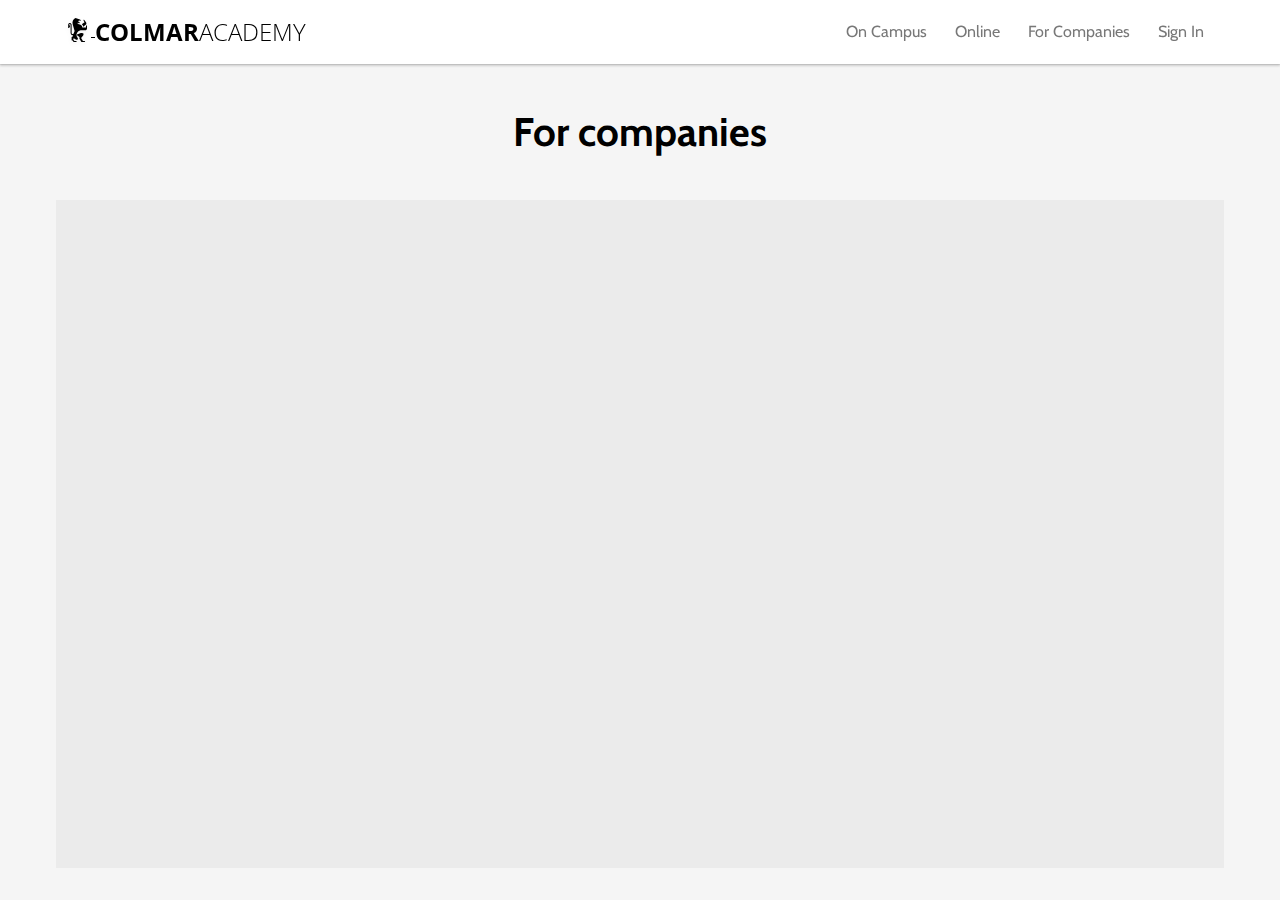
<file: for-companies.html>
<!DOCTYPE html>
<html lang="en" dir="ltr">
  <head>
    <meta charset="utf-8">
    <meta name="viewport" content="width=device-width, initial-scale=1.0">
    <link rel="stylesheet" href="./resources/css/reset.css" type="text/css">
    <link rel="stylesheet" href="./resources/css/style.css" type="text/css">
    <link rel="icon" href="./resources/assets/images/favicon.ico" type="image/x-icon">
    <link href="https://fonts.googleapis.com/css?family=Open+Sans:300,700" rel="stylesheet">
    <link href="https://fonts.googleapis.com/css?family=Cabin:400,700" rel="stylesheet">
    <link rel="stylesheet" href="https://use.fontawesome.com/releases/v5.2.0/css/all.css" integrity="sha384-hWVjflwFxL6sNzntih27bfxkr27PmbbK/iSvJ+a4+0owXq79v+lsFkW54bOGbiDQ" crossorigin="anonymous">
    <title>Colmar Academy</title>
  </head>
  <body>

    <!-- HEADER SECTION -->
    <header class="header-section">
      <div class="content-wrapper flex">
          <!-- Logo -->
          <div class="logo-desktop">
            <a href="./index.html">
              <div class="img-container">
                <img src="./resources/assets/images/ic-logo.svg" alt="Colmar Academy Logo">
              </div>
              <p class="brand-name"><span>Colmar</span>Academy</p>
            </a>
          </div>

          <!-- Navigation -->
          <nav class="nav-desktop">
            <ul role="presentation">
              <li><a class="nav-desktop-btn" href="./on-campus.html"><span>on campus</span></a></li>
              <li><a class="nav-desktop-btn" href="./online.html">online</a></li>
              <li><a class="nav-desktop-btn" href="./for-companies.html">for companies</a></li>
              <li><a class="nav-desktop-btn" href="./sign-in.html">sign in</a></li>
            </ul>
          </nav>

          <nav class="nav-mobile">
            <ul role="presentation">
              <li><a class="nav-mobile-btn" href="./index.html">
                <div class="img-container">
                  <img src="./resources/assets/images/ic-logo.svg" alt="Colmar Academy Logo">
                </div></a>
              </li>
              <li><a class="nav-mobile-btn" href="./on-campus.html">
                <div class="img-container">
                  <img src="./resources/assets/images/ic-on-campus.svg" alt="Desk icon">
                </div></a>
              </li>
              <li><a class="nav-mobile-btn" href="./online.html">
                <div class="img-container">
                  <img src="./resources/assets/images/ic-online.svg" alt="Desktop computer icon">
                </div></a>
              </li>
              <li><a class="nav-mobile-btn" href="./sign-in.html">
                <div class="img-container">
                  <img src="./resources/assets/images/ic-login.svg" alt="User icon">
                </div></a>
              </li>
            </ul>
          </nav>

      </div>
    </header>

    <!-- TITLE SECTION -->
    <section class="title-section">
      <div class="content-wrapper">
        <div class="title-container">
          <h1 class="title">For companies</h1>
        </div>
      </div>
    </section>

    <!-- PLACEHOLDER SECTION -->
    <section class="placeholder-section">
      <div class="content-wrapper">
        <div class="placeholder-container flex">
          <i class="placeholder-content fa fa-building fa-5x"></i>
        </div>
      </div>
    </section>

  </body>
</html>
</file>
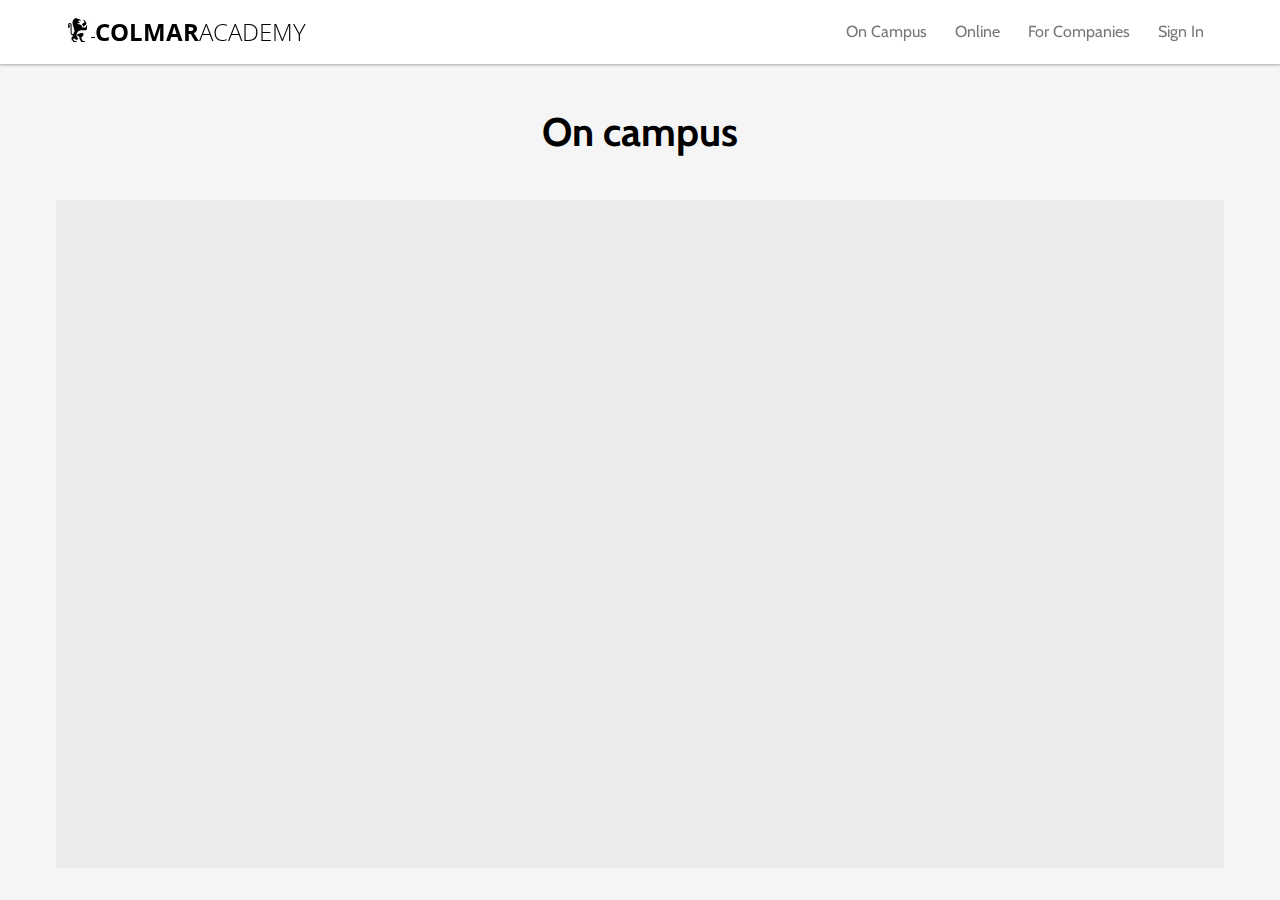
<file: on-campus.html>
<!DOCTYPE html>
<html lang="en" dir="ltr">
  <head>
    <meta charset="utf-8">
    <meta name="viewport" content="width=device-width, initial-scale=1.0">
    <link rel="stylesheet" href="./resources/css/reset.css" type="text/css">
    <link rel="stylesheet" href="./resources/css/style.css" type="text/css">
    <link rel="icon" href="./resources/assets/images/favicon.ico" type="image/x-icon">
    <link href="https://fonts.googleapis.com/css?family=Open+Sans:300,700" rel="stylesheet">
    <link href="https://fonts.googleapis.com/css?family=Cabin:400,700" rel="stylesheet">
    <link rel="stylesheet" href="https://use.fontawesome.com/releases/v5.2.0/css/all.css" integrity="sha384-hWVjflwFxL6sNzntih27bfxkr27PmbbK/iSvJ+a4+0owXq79v+lsFkW54bOGbiDQ" crossorigin="anonymous">
    <title>Colmar Academy</title>
  </head>
  <body>

    <!-- HEADER SECTION -->
    <header class="header-section">
      <div class="content-wrapper flex">
          <!-- Logo -->
          <div class="logo-desktop">
            <a href="./index.html">
              <div class="img-container">
                <img src="./resources/assets/images/ic-logo.svg" alt="Colmar Academy Logo">
              </div>
              <p class="brand-name"><span>Colmar</span>Academy</p>
            </a>
          </div>

          <!-- Navigation -->
          <nav class="nav-desktop">
            <ul role="presentation">
              <li><a class="nav-desktop-btn" href="./on-campus.html"><span>on campus</span></a></li>
              <li><a class="nav-desktop-btn" href="./online.html">online</a></li>
              <li><a class="nav-desktop-btn" href="./for-companies.html">for companies</a></li>
              <li><a class="nav-desktop-btn" href="./sign-in.html">sign in</a></li>
            </ul>
          </nav>

          <nav class="nav-mobile">
            <ul role="presentation">
              <li><a class="nav-mobile-btn" href="./index.html">
                <div class="img-container">
                  <img src="./resources/assets/images/ic-logo.svg" alt="Colmar Academy Logo">
                </div></a>
              </li>
              <li><a class="nav-mobile-btn" href="./on-campus.html">
                <div class="img-container">
                  <img src="./resources/assets/images/ic-on-campus.svg" alt="Desk icon">
                </div></a>
              </li>
              <li><a class="nav-mobile-btn" href="./online.html">
                <div class="img-container">
                  <img src="./resources/assets/images/ic-online.svg" alt="Desktop computer icon">
                </div></a>
              </li>
              <li><a class="nav-mobile-btn" href="./sign-in.html">
                <div class="img-container">
                  <img src="./resources/assets/images/ic-login.svg" alt="User icon">
                </div></a>
              </li>
            </ul>
          </nav>

      </div>
    </header>

    <!-- TITLE SECTION -->
    <section class="title-section">
      <div class="content-wrapper">
        <div class="title-container">
          <h1 class="title">On campus</h1>
        </div>
      </div>
    </section>

    <!-- PLACEHOLDER SECTION -->
    <section class="placeholder-section">
      <div class="content-wrapper">
        <div class="placeholder-container flex">
          <i class="placeholder-content fa fa-university fa-5x"></i>
        </div>
      </div>
    </section>

  </body>
</html>
</file>
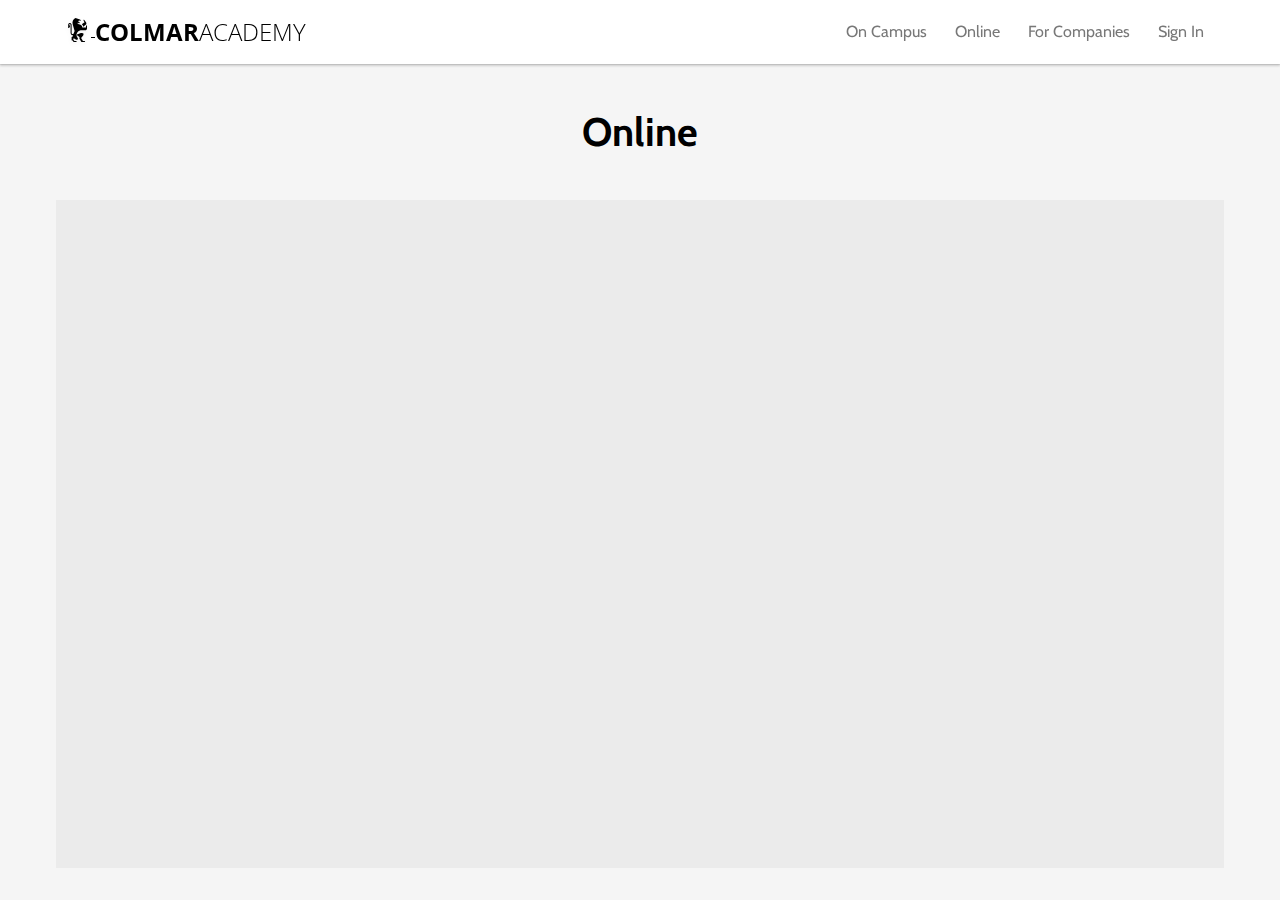
<file: online.html>
<!DOCTYPE html>
<html lang="en" dir="ltr">
  <head>
    <meta charset="utf-8">
    <meta name="viewport" content="width=device-width, initial-scale=1.0">
    <link rel="stylesheet" href="./resources/css/reset.css" type="text/css">
    <link rel="stylesheet" href="./resources/css/style.css" type="text/css">
    <link rel="icon" href="./resources/assets/images/favicon.ico" type="image/x-icon">
    <link href="https://fonts.googleapis.com/css?family=Open+Sans:300,700" rel="stylesheet">
    <link href="https://fonts.googleapis.com/css?family=Cabin:400,700" rel="stylesheet">
    <link rel="stylesheet" href="https://use.fontawesome.com/releases/v5.2.0/css/all.css" integrity="sha384-hWVjflwFxL6sNzntih27bfxkr27PmbbK/iSvJ+a4+0owXq79v+lsFkW54bOGbiDQ" crossorigin="anonymous">
    <title>Colmar Academy</title>
  </head>
  <body>

    <!-- HEADER SECTION -->
    <header class="header-section">
      <div class="content-wrapper flex">
          <!-- Logo -->
          <div class="logo-desktop">
            <a href="./index.html">
              <div class="img-container">
                <img src="./resources/assets/images/ic-logo.svg" alt="Colmar Academy Logo">
              </div>
              <p class="brand-name"><span>Colmar</span>Academy</p>
            </a>
          </div>

          <!-- Navigation -->
          <nav class="nav-desktop">
            <ul role="presentation">
              <li><a class="nav-desktop-btn" href="./on-campus.html"><span>on campus</span></a></li>
              <li><a class="nav-desktop-btn" href="./online.html">online</a></li>
              <li><a class="nav-desktop-btn" href="./for-companies.html">for companies</a></li>
              <li><a class="nav-desktop-btn" href="./sign-in.html">sign in</a></li>
            </ul>
          </nav>

          <nav class="nav-mobile">
            <ul role="presentation">
              <li><a class="nav-mobile-btn" href="./index.html">
                <div class="img-container">
                  <img src="./resources/assets/images/ic-logo.svg" alt="Colmar Academy Logo">
                </div></a>
              </li>
              <li><a class="nav-mobile-btn" href="./on-campus.html">
                <div class="img-container">
                  <img src="./resources/assets/images/ic-on-campus.svg" alt="Desk icon">
                </div></a>
              </li>
              <li><a class="nav-mobile-btn" href="./online.html">
                <div class="img-container">
                  <img src="./resources/assets/images/ic-online.svg" alt="Desktop computer icon">
                </div></a>
              </li>
              <li><a class="nav-mobile-btn" href="./sign-in.html">
                <div class="img-container">
                  <img src="./resources/assets/images/ic-login.svg" alt="User icon">
                </div></a>
              </li>
            </ul>
          </nav>

      </div>
    </header>

    <!-- TITLE SECTION -->
    <section class="title-section">
      <div class="content-wrapper">
        <div class="title-container">
          <h1 class="title">Online</h1>
        </div>
      </div>
    </section>

    <!-- PLACEHOLDER SECTION -->
    <section class="placeholder-section">
      <div class="content-wrapper">
        <div class="placeholder-container flex">
          <i class="placeholder-content fa fa-globe fa-5x"></i>
        </div>
      </div>
    </section>

  </body>
</html>
</file>
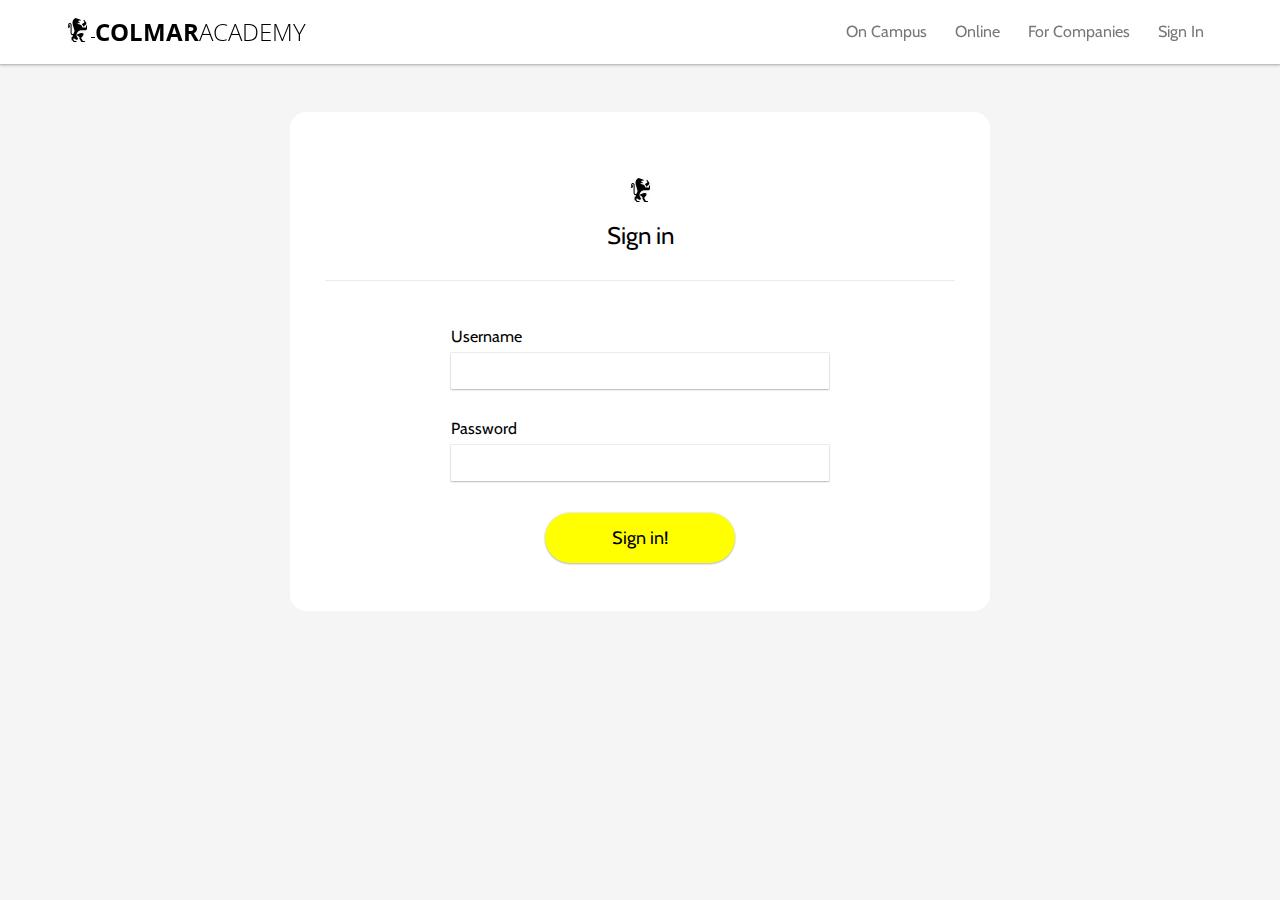
<file: sign-in.html>
<!DOCTYPE html>

<!-- Question: when you build a multi-page website andwant to keep the same header,
do you have to copy the same code from the index? It doesn't seem very efficent
especially if you want to make changes after you've already created the other pages.
Is there another way? -->


<html lang="en" dir="ltr">
  <head>
    <meta charset="utf-8">
    <meta name="viewport" content="width=device-width, initial-scale=1.0">
    <link rel="stylesheet" href="./resources/css/reset.css" type="text/css">
    <link rel="stylesheet" href="./resources/css/style.css" type="text/css">
    <link rel="icon" href="./resources/assets/images/favicon.ico" type="image/x-icon">
    <link href="https://fonts.googleapis.com/css?family=Open+Sans:300,700" rel="stylesheet">
    <link href="https://fonts.googleapis.com/css?family=Cabin:400,700" rel="stylesheet">
    <link rel="stylesheet" href="https://use.fontawesome.com/releases/v5.2.0/css/all.css" integrity="sha384-hWVjflwFxL6sNzntih27bfxkr27PmbbK/iSvJ+a4+0owXq79v+lsFkW54bOGbiDQ" crossorigin="anonymous">
    <title>Colmar Academy - Sign in</title>
  </head>
  <body>
    <!-- HEADER SECTION -->
    <header class="header-section">
      <div class="content-wrapper flex">
          <!-- Logo -->
          <div class="logo-desktop">
            <a href="./index.html">
              <div class="img-container">
                <img src="./resources/assets/images/ic-logo.svg" alt="Colmar Academy Logo">
              </div>
              <p class="brand-name"><span>Colmar</span>Academy</p>
            </a>
          </div>

          <!-- Navigation -->
          <nav class="nav-desktop">
            <ul role="presentation">
              <li><a class="nav-desktop-btn" href="./on-campus.html"><span>on campus</span></a></li>
              <li><a class="nav-desktop-btn" href="./online.html">online</a></li>
              <li><a class="nav-desktop-btn" href="./for-companies.html">for companies</a></li>
              <li><a class="nav-desktop-btn" href="./sign-in.html">sign in</a></li>
            </ul>
          </nav>

          <nav class="nav-mobile">
            <ul role="presentation">
              <li><a class="nav-mobile-btn" href="./index.html">
                <div class="img-container">
                  <img src="./resources/assets/images/ic-logo.svg" alt="Colmar Academy Logo">
                </div></a>
              </li>
              <li><a class="nav-mobile-btn" href="./on-campus.html">
                <div class="img-container">
                  <img src="./resources/assets/images/ic-on-campus.svg" alt="Desk icon">
                </div></a>
              </li>
              <li><a class="nav-mobile-btn" href="./online.html">
                <div class="img-container">
                  <img src="./resources/assets/images/ic-online.svg" alt="Desktop computer icon">
                </div></a>
              </li>
              <li><a class="nav-mobile-btn" href="./sign-in.html">
                <div class="img-container">
                  <img src="./resources/assets/images/ic-login.svg" alt="User icon">
                </div></a>
              </li>
            </ul>
          </nav>

      </div>
    </header>

    <!-- SIGN-IN SECTION -->
    <section class="signin-section">
      <div class="content-wrapper">
        <div class="signin-container flex">
          <div class="sign-in flex">
            <!-- Title -->
            <div class="signin-title flex">
              <div class="img-container">
                <img src="./resources/assets/images/ic-logo.svg" alt="Colmar Academy Logo">
              </div>
              <p class="signin-subtitle">Sign in</p>
            </div>
            <!-- Forms -->
            <div class="forms-container flex">
              <!-- Username -->
              <div class="username-container">
                <p>Username</p>
                <div class="username-form">
                  <!-- FAKE FORMS -->
                </div>
              </div>
              <!-- Password -->
              <div class="password-container">
                <p>Password</p>
                <div class="password-form">
                  <!-- FAKE FORMS -->
                </div>
              </div>
              <!-- Button -->
              <p class="signin-btn">Sign in!</p>
          </div>
        </div>
      </div>
    </section>

  </body>
</html>
</file>
<file: resources/css/style.css>
/* -- Colmar Academy, 2018                     -- */
/* -- Codecademy's Build Websites from Scratch -- */
/* -- Final Project                            -- */
/* -- Author: Pasqualino Sollazzo              -- */

/* -- Design choices: given the type of company (Education),
I wanted to keep the colors in the grey scale and add subtle
interaction animations to accompany the user. The gray scale
palette also highlights the great amount of photos present
in the site. The font chosen is a sans-serif with round curves
and airy spacing. */

/* ///////////////////////////////////////// */
/* ''''''''''''''''''''''''''''''''''''''''' */
/* - - - - - - TABLE OF CONTENT - - - - - -  */
/* ......................................... */
/* ///////////////////////////////////////// */

/* -- UNIVERSAL STYLES --------------------- */
/*  |                                        */
/*  | Containers                             */
/* - - - - - - - - - - - - - - - - - - - - - */

/* -- TYPOGRAPHY STYLES -------------------- */
/*  |                                        */
/*  | Promo                                  */
/*  | Sections                               */
/*  | Informational                          */
/*  | Featured elements                      */
/*  | Catalogue tiles                        */
/*  | Exhibits description                   */
/* - - - - - - - - - - - - - - - - - - - - - */

/* -- MAIN LAYOUT -------------------------- */
/*  |                                        */
/*  | Sticky header offset                   */
/*  | Section colors                         */
/*  | Basic elements                         */
/*  | Media queries                          */
/* - - - - - - - - - - - - - - - - - - - - - */

/* -- FEATURED ELEMENTS -------------------- */
/*  |                                        */
/*  | Desktop                                */
/*  | Responsive transition                  */
/*  | Mobile                                 */
/* - - - - - - - - - - - - - - - - - - - - - */

/* -- BUTTONS ------------------------------ */
/*  |                                        */
/*  | Desktop                                */
/*  | Responsive transition                  */
/*  | Mobile                                 */
/* - - - - - - - - - - - - - - - - - - - - - */

/* -- HEADER ------------------------------- */
/*  |                                        */
/*  | Fixed header                           */
/*  - | Logo                                 */
/*    | Company name                         */
/*    | Navigation - desktop                 */
/*    | Navigation - mobile                  */
/* - - - - - - - - - - - - - - - - - - - - - */

/* -- BANNER ------------------------------- */
/*  |                                        */
/*  | Desktop                                */
/*  | Responsive transition                  */
/*  | Mobile                                 */
/* - - - - - - - - - - - - - - - - - - - - - */

/* -- INFORMATION -------------------------- */
/*  |                                        */
/*  | Desktop                                */
/*  | Responsive transition                  */
/*  | Mobile                                 */
/* - - - - - - - - - - - - - - - - - - - - - */

/* -- CATALOGUE ---------------------------- */
/*  |                                        */
/*  | Desktop                                */
/*  | Mobile                                 */
/*  | Tiles                                  */
/* - - - - - - - - - - - - - - - - - - - - - */

/* -- EXHIBITS ----------------------------- */
/*  |                                        */
/*  | Desktop                                */
/*  | Mobile                                 */
/* - - - - - - - - - - - - - - - - - - - - - */

/* -- FOOTER ------------------------------- */
/*  |                                        */
/*  | Desktop                                */
/*  - | Copyright                            */
/*  - | Navigation                           */
/*  | Mobile                                 */
/* - - - - - - - - - - - - - - - - - - - - - */


/* -- TITLE SECTION ------------------------ */
/*  |                                        */
/* - - - - - - - - - - - - - - - - - - - - - */
/* -- PLACEHOLDER SECTION ------------------ */
/*  |                                        */
/* - - - - - - - - - - - - - - - - - - - - - */

/* -- SIGN-IN PAGE ------------------------- */
/*  |                                        */
/*  | Desktop                                */
/*  - | Forms                                */
/*  - | Sign-in button                       */
/*  | Mobile                                 */
/* - - - - - - - - - - - - - - - - - - - - - */

/* -------------------|||------------------- */
/* --------------------O-------------------- */




/* ///////////////////////////////////////// */
/* ''''''''''''''''''''''''''''''''''''''''' */
/* - - - - - UNIVERSAL STYLES                */
/* ......................................... */
/* ///////////////////////////////////////// */

html {
  box-sizing: border-box;
  font-family: "Cabin", sans-serif;
  font-size: 16px;
  color: black;
  background-color: whitesmoke;
}
*, *:before, *:after {
  box-sizing: inherit;
}

/* Containers */
.content-wrapper {
  max-width: 1200px;
  margin: 0 auto; /* to center container into browser window */
  padding: 0 1rem;
}
@media only screen and (max-width: 960px) {
  .content-wrapper {
    width: 100%;
  }
}
@media only screen and (min-width: 641px) and (max-width: 940px) {
  .content-wrapper {
    width: 100%;
    padding: 0;
  }
}
@media only screen and (max-width: 640px) {
  .content-wrapper {
    width: 100%;
    padding: 0;
  }
}

.flex {
  display: flex;
}

.left-top { /* Left column desktop & top mobile */
  flex-basis: 60%;
  max-width: 60%;
  padding: 2rem 1.5rem;
}
@media only screen and (min-width: 641px) and (max-width: 940px) {
  .left-top {
    display: block;
    max-width: none;
    width: 100%;
    padding-bottom: 2rem;
  }
}
@media only screen and (max-width: 640px) {
  .left-top {
    display: block;
    max-width: none;
    width: 100%;
    padding: 0;
  }
}

.right-bottom { /* Right column desktop & bottom mobile */
  flex-basis: 40%;
  max-width: 40%;
  padding: 2rem 1.5rem;
}
@media only screen and (min-width: 641px) and (max-width: 940px) {
  .right-bottom {
    display: block;
    max-width: none;
    width: 100%;
    padding-top: 1rem;
    padding-bottom: 1rem;
  }
}
@media only screen and (max-width: 640px) {
  .right-bottom {
    display: block;
    max-width: none;
    width: 100%;
    padding: 1rem;
  }
}

.full { /* Full width */
  flex-basis: 100%;
  max-width: 100%;
  padding: 2rem 1.5rem;
}
@media only screen and (min-width: 641px) and (max-width: 940px) {
  .full {
    display: block;
    max-width: none;
    width: 100%;
  }
}
@media only screen and (max-width: 640px) {
  .full {
    display: block;
    max-width: none;
    width: 100%;
    padding: 1rem;
  }
}

.img-container {
  overflow: hidden;
}
.video-container {
  overflow: hidden;
  background-color: rgb(100, 100, 100);
}
.img-container img,
.video-container video {
  max-width: 100%;
  height: auto;
  display: block;
  vertical-align: middle;
}



/* ///////////////////////////////////////// */
/* ''''''''''''''''''''''''''''''''''''''''' */
/* - - - - - TYPOGRAPHY STYLES               */
/* ......................................... */
/* ///////////////////////////////////////// */

/* Promo */
h1.promo-title {
  font-size: 3rem;
  font-weight: 700;
}
p.promo-copy {
  font-size: 1.5rem;
  font-weight: 300;
}

/* Sections */
h2.section-title {
  font-size: 2.25rem;
  font-weight: 700;
  text-align: center;
}

/* Informational */
h3.copy-title {
  font-size: 1.75rem;
  font-weight: 700;
}
p.copy {
  font-size: 1.125rem;
  font-weight: 300;
  line-height: 1.5rem;
  color: rgb(120, 120, 120);
}
aside.copy-author {
  font-size: 1rem;
  font-style: italic;
}

/* Featured elements */
h4.feat-title {
  font-size: 1.25rem;
  font-weight: 700;
}
p.feat-subtitle {
  font-size: 1rem;
  font-weight: 300;
  color: rgb(120, 120, 120);
}
a.feat-link {
  font-size: 1rem;
  font-weight: 300;
  text-decoration: none;
}

/* Catalogue tiles */
h3.major-title {
  font-size: 1.25rem;
  font-weight: 700;
}
h4.major-subtitle {
  font-size: 1rem;
  font-weight: 300;
}
p.major-courses {
  font-size: 1rem;
  font-weight: 300;
}

/* Exhibits description */
h3.description-title {
  font-size: 1.5rem;
  font-weight: 700;
}
p.description {
  font-size: 1.125rem;
  font-weight: 300;
  line-height: 1.5rem;
  color: rgb(120, 120, 120);
}



/* ///////////////////////////////////////// */
/* ''''''''''''''''''''''''''''''''''''''''' */
/* - - - - - MAIN LAYOUT                     */
/* ......................................... */
/* ///////////////////////////////////////// */

/* Sticky header positioning */
.banner-section,
.information-section,
.catalogue-section,
.exhibit-section,
.footer-section {
  position: relative;
  top: 4rem; /* Offset sections to account for fixed header */
}

/* Section colors */
.banner-section,
.catalogue-section {
  background-color: rgb(235, 235, 235);
}

/* Basic elements */
.copy-block,
.description-block {
  margin-top: 2rem;
}
.copy-title,
.copy,
.description-title,
.feat-title,
.feat-subtitle {
  margin-bottom: 1rem;
}
.section-title {
  padding-top: 2rem;
}

/* Media queries */
@media only screen and (min-width: 641px) and (max-width: 940px) {
  .information-container,
  .showcase-container {
    display: block;
  }

  .information-section .right-bottom,
  .exhibit-section {
    background-color: rgb(235, 235, 235);
  }
  .catalogue-section {
    background-color: inherit;
  }
  .exhibit-section .right-bottom {
    background-color: whitesmoke;
  }
}
@media only screen and (max-width: 640px) {
  .banner-container,
  .information-container,
  .catalogue-container,
  .showcase-container {
    display: block;
  }
}



/* ///////////////////////////////////////// */
/* ''''''''''''''''''''''''''''''''''''''''' */
/* - - - - - FEATURED ELEMENTS               */
/* ......................................... */
/* ///////////////////////////////////////// */

/* Desktop */
.feat-container {
  flex-direction: column;
}
.feat {
  display: flex;
  align-items: center;
}
.feat:first-of-type {
  padding-top: 0;
}
.feat .img-container {
  width: 35%;
}
.feat-info {
  width: 65%;
  padding-left: 1rem;
  padding-right: 0.5rem;
}
a.feat-link {
  text-decoration: none;
  color: rgb(38, 121, 232);
}
a.feat-link:hover {
  color: rgb(32, 100, 191);
}
.feat-wrapper::after {
  content: "";
  display: block;
  width: 0;
  height: 0.25rem;
  border-radius: 0.125rem;
  margin: 0.5rem auto 1rem 0;
  background-color: rgb(120, 120, 120);
  transition: width 300ms ease-in 0s;
}
.feat-wrapper:hover::after {
  width: 100%;
  background-color: black;
  transition: all 300ms ease-out 0s;
}
.feat:hover {
  background-color: rgb(235, 235, 235);
  border-radius: 0 0.75rem 0.75rem 0;
  transition: width 200ms ease-out 100ms,
    border-radius 300ms ease-out 0s;
}

/* Responsive transition */
@media only screen and (min-width: 641px) and (max-width: 940px) {
  .feat-container {
    flex-direction: row;
    flex-wrap: wrap;
    justify-content: space-between;
  }
  .feat {
    margin-top: 1rem;
    margin-bottom: 1rem;
  }
  .feat-wrapper {
    flex-basis: 50%;
    max-width: 50%;
  }
  .feat-wrapper::after {
    content: "";
    display: none;
  }
  .feat:hover {
    background-color: inherit;
    border-radius: 0;
  }
}

/* Mobile */
@media only screen and (max-width: 640px) {
  .feat {
    flex-direction: column;
    align-items: flex-start;
    margin-top: 1rem;
  }
  .feat:hover {
    border-radius: 0  0 0.75rem 0.75rem;
  }
  .feat-info {
    width: 100%;
    padding: 1rem;
  }
  .feat .img-container {
    width: 100%;
    height: 40vw;
    background-position: center;
    background-size: cover;
    background-repeat: no-repeat;
  }
  .feat .img-container img {
    display: none;
  }
  #orientation .img-container {
    background-image: url("../assets/images/information-orientation-mobile.jpg");
  }
  #campus .img-container {
    background-image: url("../assets/images/information-campus-mobile.jpg");
  }
  #guest-lecture .img-container {
    background-image: url("../assets/images/information-guest-lecture-mobile.jpg");
  }
  .feat-wrapper::after {
    content: "";
    display: none;
  }
}



/* ///////////////////////////////////////// */
/* ''''''''''''''''''''''''''''''''''''''''' */
/* - - - - - BUTTONS                         */
/* ......................................... */
/* ///////////////////////////////////////// */

/* Desktop */
.cta-btn {
  font-size: 1.125rem;
  text-decoration: none;
  background-color: white;
  color: black;
  opacity: .9;
  padding: 1rem;
  width: 100%;
  text-align: center;
  box-shadow: 0 1.5px 1.5px 0 rgba(0, 0, 0, 0.16),
    0 0 0 1px rgba(0, 0, 0, 0.08);
  transition: box-shadow 200ms cubic-bezier(0.4, 0.0, 0.2, 1);
}
a.cta-btn:hover {
  box-shadow: 0 3px 8px 0 rgba(0, 0, 0, 0.2),
    0 0 0 1px rgba(0, 0, 0, 0.08);
}

#catalogue-btn {
  justify-content: center;
  margin: 1rem auto;
}
#catalogue-btn a {
  text-decoration: none;
  text-align: center;
  width: calc(40% - 3rem); /* To keep same responsive size as other buttons */
}

/* Responsive transition */
@media only screen and (min-width: 641px) and (max-width: 940px) {
  #events-btn {
    width: calc(50% - 6rem); /* To keep same responsive size as other buttons */
    margin: auto 3rem;
    height: 3.125rem;
    align-self: center;
  }
  #exhibit-btn {
    width: calc(50% - 6rem); /* To keep same responsive size as other buttons */
    margin: 1rem calc(25% + 3rem) 1rem auto;
    height: 3.125rem;
    align-self: center;

  }
}

/* Mobile */
@media only screen and (max-width: 640px) {
  #events-btn.cta-btn,
  #catalogue-btn .cta-btn,
  #exhibit-btn.cta-btn {
    background-color: inherit;
    font-size: 0.875rem;
    font-weight: 600;
    text-transform: uppercase;
    color: rgb(90, 90, 90);
    box-shadow: none;
    transition: none;
  }
  #events-btn.cta-btn:hover,
  #events-btn.cta-btn:active,
  #catalogue-btn .cta-btn:hover,
  #catalogue-btn .cta-btn:active,
  #exhibit-btn.cta-btn:hover,
  #exhibit-btn.cta-btn:active {
    color: rgb(32, 100, 191);
  }
  #catalogue-btn a {
    width: 100%;
  }
}



/* ///////////////////////////////////////// */
/* ''''''''''''''''''''''''''''''''''''''''' */
/* - - - - - HEADER                          */
/* ......................................... */
/* ///////////////////////////////////////// */

/* Fixed header */
.header-section {
  position: fixed;
  width: 100%;
  margin: 0 auto;
  z-index: 10;
  background-color: white;
  height: 4rem;
  box-shadow: 0 2px 2px 0 rgba(0, 0, 0, 0.16),
    0 0 0 1px rgba(0, 0, 0, 0.08);
}
.header-section div.content-wrapper.flex {
  justify-content: space-between;
  align-items: center;
  height: 100%;
  padding: 0 1.5rem;
}

/* > Logo */
.logo-desktop {
  padding-right: 2.5rem;
  flex-grow: 1;
}
.logo-desktop a {
  color: inherit;
}
.logo-desktop .img-container {
  min-width: 1.6875rem;
  min-height: 2rem;
  display: inline-block;
  vertical-align: middle;
}

/* > Company name */
.brand-name {
  font-family: "Open Sans", sans-serif;
  font-size: 1.5rem;
  font-weight: 300;
  text-transform: uppercase;
  display: inline-block;
  vertical-align: middle;
  text-align: center;
}
.brand-name span {
  font-weight: 700;
}
@media only screen and (max-width: 740px) {
  .brand-name {
    display: none;
  }
}

/* > Navigation - desktop */
.nav-desktop,
.nav-desktop ul {
  height: inherit;
}
.nav-desktop ul li {
  display: inline-block;
  margin-top: 0.25rem;
  padding: 1.25rem 0.75rem 1rem 0.75rem;
  text-transform: capitalize;
  white-space: nowrap;
}
.nav-desktop ul li a {
  text-decoration: none;
  color: rgb(120, 120, 120);
}
.nav-desktop ul li a:hover {
  color: black;
}
.nav-desktop-btn::after {
    content: '';
    display: block;
    position: relative;
    top: 0.5rem;
    left: -0.75rem;
    width: 0;
    height: 0.105rem;
    border-radius: 0.125rem;
    background-color: black;
    transition: width 200ms ease-in 25ms;
}
.nav-desktop-btn:hover::after {
    width: calc(100% + 1.5rem);
    transition: width 200ms ease-in 25ms;
}

.nav-mobile {
  display: none;
}

/* > Navigation - mobile */
@media only screen and (max-width: 640px) {
  .nav-desktop,
  .logo-desktop {
    display: none;
  }
  .nav-mobile {
    display: inline-flex;
    flex-grow: 1;
  }
  .nav-mobile ul {
    display: flex;
    flex-grow: 1;
    justify-content: space-between;
    align-items: center;
  }
}



/* ///////////////////////////////////////// */
/* ''''''''''''''''''''''''''''''''''''''''' */
/* - - - - - BANNER                          */
/* ......................................... */
/* ///////////////////////////////////////// */

/* -- Desktop -- */
.banner-container {
  align-items: center;
}
#banner-img {
  max-height: 100%;
  width: auto;
}
.banner-cta {
  margin: 1rem 0;
  flex-grow: 1;
  flex-direction: column;
  justify-content: center;
}
.banner-cta h1 {
  margin-bottom: 2rem;
}
.banner-cta p {
  margin-bottom: 3rem;
}
h1.promo-title-mobile,
p.promo-copy-mobile {
  display: none;
}

/* -- Responsive transition -- */
@media only screen and (min-width: 641px) and (max-width: 940px) {
  .banner-cta h1 {
    font-size: 4.1vw;
  }
  .banner-cta p {
    font-size: 2.5vw;
  }
}

/* -- Mobile -- */
@media only screen and (max-width: 640px) {
  h1.promo-title {
    display: none;
  }
  p.promo-copy {
    display: none;
  }
  h1.promo-title-mobile {
    display: block;
    font-size: 2.5rem;
    font-weight: 700;
    text-align: center;
  }
  p.promo-copy-mobile {
    display: block;
    font-size: 1.25rem;
    font-weight: 400;
    text-align: center;
  }
}



/* ///////////////////////////////////////// */
/* ''''''''''''''''''''''''''''''''''''''''' */
/* - - - - - INFORMATION                     */
/* ......................................... */
/* ///////////////////////////////////////// */

/* Desktop */
#info-img {
  max-height: 100%;
  width: auto;
}
i.transition {
  display: none;
}

/* Responsive transition */
@media only screen and (min-width: 641px) and (max-width: 940px) {
  #motivational-section.left-top .img-container {
    display: none;
  }
  .copy-block {
    flex-basis: 100%;
    max-width: 100%;
    text-align: center;
    margin: 0 2rem;
  }
  .copy-title {
    padding-top: 0.75rem;
  }
  .copy-author {
    padding-bottom: 1rem;
  }

  i.transition {
    display: block;
    opacity: 0.1;
  }
}

/* Mobile */
@media only screen and (max-width: 640px) {
  #motivational-section {
    display: none;
  }
}



/* ///////////////////////////////////////// */
/* ''''''''''''''''''''''''''''''''''''''''' */
/* - - - - - CATALOGUE                       */
/* ......................................... */
/* ///////////////////////////////////////// */

/* Desktop */
.catalogue-container {
  padding: 0 1.5rem;
  justify-content: space-around;
  justify-content: center;
  flex-wrap: wrap;
}
.catalogue-section .full {
  padding: 1rem 1.5rem;
}

.major {
  border-radius: 0.5rem;
}
a.major {
  text-decoration: none;
  color: black;
}
a.major:visited {
  color: black;
}
/* Question: Sometimes I still have the viseted links to
appear blue. Upon inspection it looks like it is webkit user agent.
What is the way to fix it? */

.major-info {
  padding: 1.5rem;
}
.major-title {
  margin-bottom: 1rem;
}
.major-subtitle {
  text-transform: uppercase;
  margin-bottom: 0.5rem;
}
.major-subtitle,
.major-courses {
  color: rgb(120, 120, 120);
}

/* Mobile */
@media only screen and (max-width: 640px) {
  .catalogue-container {
    padding: 0 1rem;
    flex-direction: column;
    flex-wrap: nowrap;
  }
  .catalogue-section .full {
    padding: 1rem;
  }
  .major .img-container {
    display: none;
  }
}

/* Tiles */
.tile-wrapper {
  background-color: white;
  flex-basis: 25%;
  max-width: 25%;
  margin: 1rem 0.75rem 1.5rem 1rem;
  padding-bottom: 1rem;
  box-shadow: 0 2px 2px 0 rgba(0, 0, 0, 0.16),
    0 0 0 1px rgba(0, 0, 0, 0.08);
  transition: all 250ms ease-in-out 0ms;
}
.tile-wrapper:hover {
  border-radius: 0.75rem;
  transform: translateY(-0.5rem);
  transition: all 250ms ease-in-out 100ms;
  box-shadow: 0px 3px 25px 3px rgba(0, 0, 0, 0.2);
}
@media only screen and (min-width: 641px) and (max-width: 940px) {
  .catalogue-container .tile-wrapper {
    flex-basis: 25%;
    min-width: 40%;
  }
}
@media only screen and (max-width: 640px) {
  .tile-wrapper {
    flex-basis: 100%;
    max-width: none;
  }
}



/* ///////////////////////////////////////// */
/* ''''''''''''''''''''''''''''''''''''''''' */
/* - - - - - EXHIBITS                        */
/* ......................................... */
/* ///////////////////////////////////////// */

/* Desktop */
.video-err-msg {
  font-size: 1rem;
  font-weight: 300;
  font-style: italic;
  color: rgb(120, 120, 120);
  text-align: center;
}
/* Question: How do you test a video that is not supported?
I'd like to see how the error message displays when
the video is not supported */

/* Mobile */
@media only screen and (max-width: 640px) {
  .description-block,
  #fisma,
  #now-then {
    display: none;
  }
  .showcase-container {
    margin-top: 2rem;
  }
}



/* ///////////////////////////////////////// */
/* ''''''''''''''''''''''''''''''''''''''''' */
/* - - - - - FOOTER                          */
/* ......................................... */
/* ///////////////////////////////////////// */

/* Desktop */
.footer-section {
  border-top: 1px solid rgb(140, 140, 140);
}
.footer-section .full {
  padding-top: 1rem;
  padding-bottom: 3rem;
}
.footer-container {
  font-size: 0.875rem;
  color: rgb(140, 140, 140);
  justify-content: space-between;
}

/* > Copyright */
.copyright-info {
  flex-grow: 1;
}

/* > Navigation */
.nav-footer ul li {
  display: inline-block;
  padding: 0 0.25rem;
}
.nav-footer ul li:last-child {
  padding-right: 0;
}
a.nav-footer-btn {
  text-decoration: none;
  color: inherit;
}

/* Mobile */
@media only screen and (max-width: 640px) {
  .footer-section {
    border-top: none;
  }
  .footer-section .full {
    padding-bottom: 1rem;
  }
  .nav-footer {
    display: none;
  }
}



/* ///////////////////////////////////////// */
/* ''''''''''''''''''''''''''''''''''''''''' */
/* - - - - - TITLE SECTION                   */
/* ......................................... */
/* ///////////////////////////////////////// */

.title-section {
  position: relative;
  top: 4rem; /* Offset sections to account for fixed header */
}
.title-container {
  padding: 3rem;
}
.title {
  font-size: 2.5rem;
  font-weight: 700;
  text-align: center;
}



/* ///////////////////////////////////////// */
/* ''''''''''''''''''''''''''''''''''''''''' */
/* - - - - - PLACEHOLDER SECTION             */
/* ......................................... */
/* ///////////////////////////////////////// */

.placeholder-section {
  position: relative;
  top: 4rem; /* Offset sections to account for fixed header */
}
.placeholder-container {
  justify-content: center;
  align-items: center;
  padding: 2rem;
  height: calc(100vh - 4rem - 8.5rem - 2rem); /* (viewport height) - (header offset) - (title section) - (padding-bottom) */

  background-color: rgb(235, 235, 235);
}

.placeholder-content {
  opacity: 0.1;

}


/* ///////////////////////////////////////// */
/* ''''''''''''''''''''''''''''''''''''''''' */
/* - - - - - SIGN-IN PAGE                    */
/* ......................................... */
/* ///////////////////////////////////////// */

/* Desktop */
.signin-section {
  position: relative;
  top: 4rem; /* Offset sections to account for fixed header */
}
.signin-container {
  flex-direction: column;
  align-items: center;
  padding: 3rem 20%;
}
.sign-in {
  flex-direction: column;
  align-items: center;
  background-color: white;
  min-width: 100%;
  border-radius: 1rem;
  padding: 3rem 0;
}
.signin-title {
  border-bottom: 1px solid rgb(235, 235, 235);
  margin-bottom: 3rem;
}
.signin-title,
.forms-container {
  flex-direction: column;
  align-items: center;
  min-width: 90%;
}
.signin-title .img-container {
  padding: 1rem;
}
.signin-title .signin-subtitle {
  font-size: 1.5rem;
  margin-bottom: 2rem;
}

/* Forms */
.username-container,
.password-container {
  margin-bottom: 2rem;
  min-width: 60%;
}
.username-form,
.password-form {
  background-color: white;
  padding: 1.125rem;
  width: 100%;
  text-align: center;
  box-shadow: 0 1.5px 1.5px 0 rgba(0, 0, 0, 0.16),
    0 0 0 1px rgba(0, 0, 0, 0.08);
}
.username-container p,
.password-container p {
  margin-bottom: 0.5rem;
}

/* Sign-in button */
.signin-btn {
  font-size: 1.125rem;
  background-color: yellow;
  padding: 1rem;
  width: 30%;
  text-align: center;
  border-radius: 3rem;
  box-shadow: 0 1.5px 1.5px 0 rgba(0, 0, 0, 0.16),
    0 0 0 1px rgba(0, 0, 0, 0.08);
  transition: box-shadow 200ms cubic-bezier(0.4,0.0,0.2,1);
}
.signin-btn:hover {
  box-shadow: 0 3px 8px 0 rgba(0, 0, 0, 0.2),
    0 0 0 1px rgba(0, 0, 0, 0.08);
}

/* Mobile */
@media only screen and (max-width: 640px) {
  .signin-container {
    width: 100%;
    padding: 3rem 1rem;
  }
  .signin-title,
  .forms-container {
    min-width: 90%;
  }
  .username-container,
  .password-container {
    width: 90%;
  }
  .signin-btn {
    width: 80%;
  }
}
</file>
